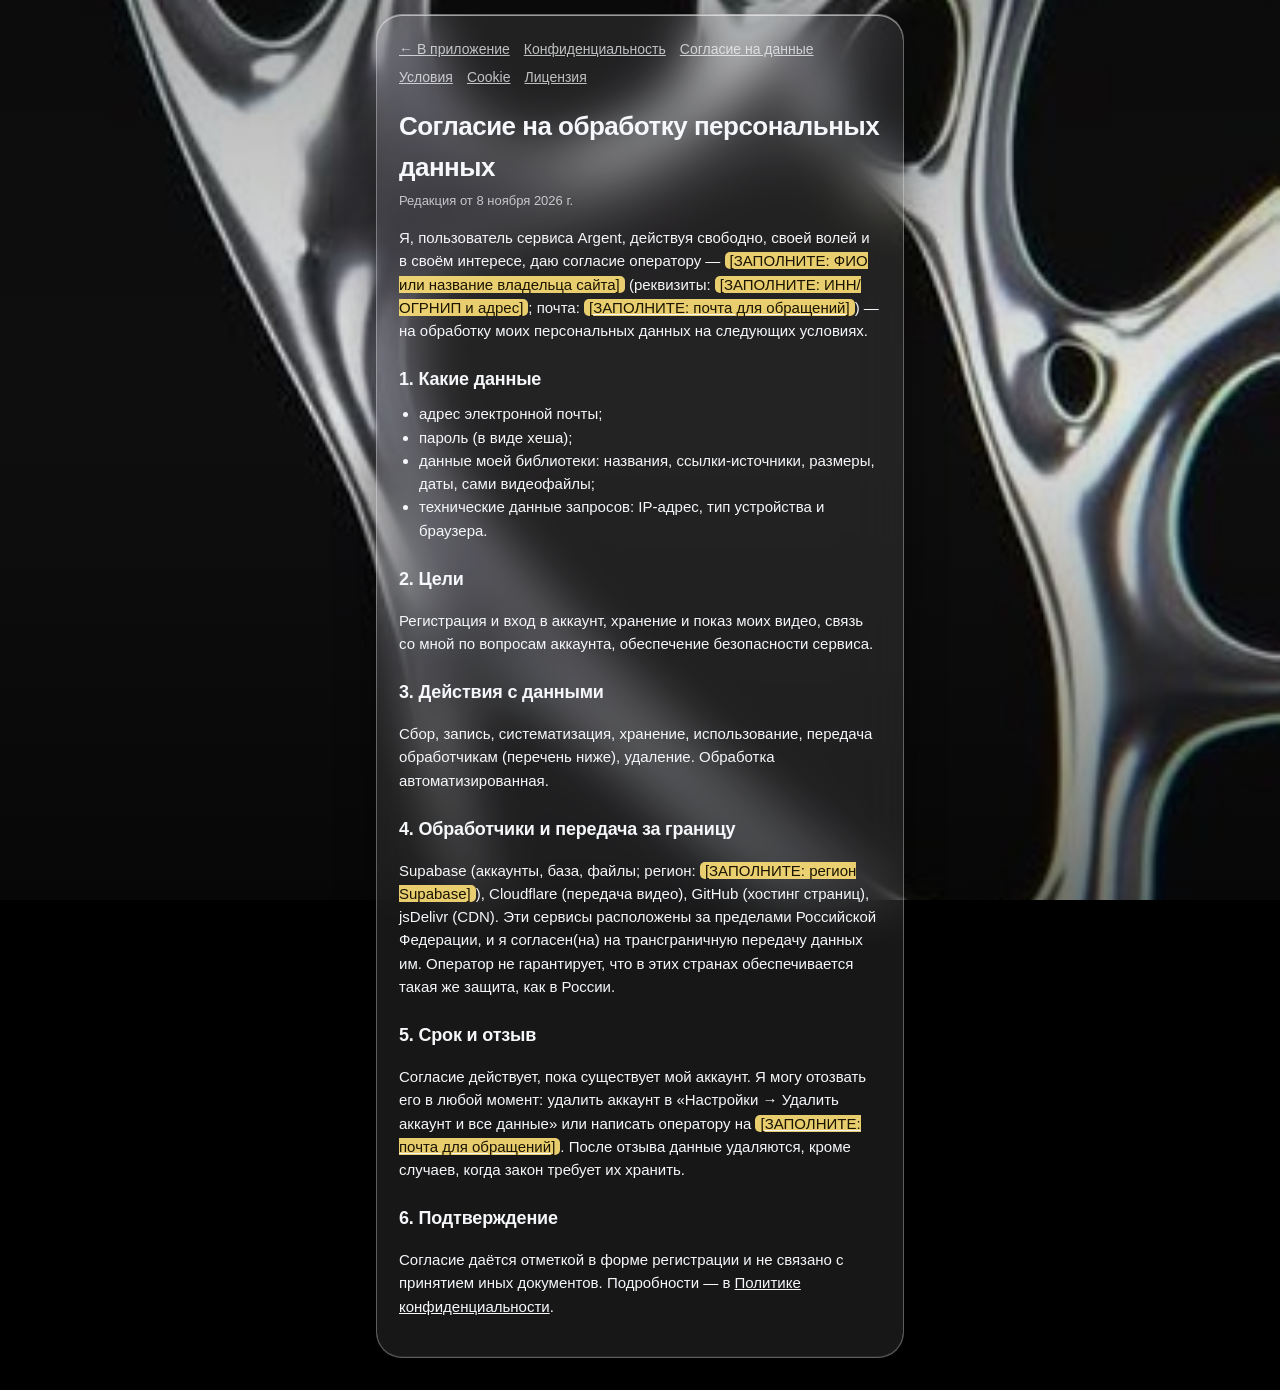
<file: consent.html>
<!doctype html>
<html lang="ru">
<head>
<meta charset="utf-8">
<meta name="viewport" content="width=device-width, initial-scale=1, viewport-fit=cover">
<title>Согласие на обработку персональных данных — Argent</title>
<meta name="theme-color" content="#000000">
<link rel="icon" href="icon.svg" type="image/svg+xml">
<link rel="stylesheet" href="style.css">
</head>
<body>
<div class="bg" aria-hidden="true"></div>
<main class="screen legal-screen">
  <article class="glass doc">
    <nav class="doc-nav" aria-label="Документы">
      <a href="index.html">← В приложение</a>
      <a href="privacy.html">Конфиденциальность</a>
      <a href="consent.html">Согласие на данные</a>
      <a href="terms.html">Условия</a>
      <a href="cookies.html">Cookie</a>
      <a href="license.html">Лицензия</a>
    </nav>
    <h1>Согласие на обработку персональных данных</h1>
    <p class="meta">Редакция от 8 ноября 2026 г.</p>

    <p>Я, пользователь сервиса Argent, действуя свободно, своей волей и в своём интересе, даю согласие оператору — <span data-op="name">ФИО или название владельца сайта</span> (реквизиты: <span data-op="details">ИНН/ОГРНИП и адрес</span>; почта: <a data-op-mail href="#"><span data-op="email">почта для обращений</span></a>) — на обработку моих персональных данных на следующих условиях.</p>

    <h2>1. Какие данные</h2>
    <ul>
      <li>адрес электронной почты;</li>
      <li>пароль (в виде хеша);</li>
      <li>данные моей библиотеки: названия, ссылки-источники, размеры, даты, сами видеофайлы;</li>
      <li>технические данные запросов: IP-адрес, тип устройства и браузера.</li>
    </ul>

    <h2>2. Цели</h2>
    <p>Регистрация и вход в аккаунт, хранение и показ моих видео, связь со мной по вопросам аккаунта, обеспечение безопасности сервиса.</p>

    <h2>3. Действия с данными</h2>
    <p>Сбор, запись, систематизация, хранение, использование, передача обработчикам (перечень ниже), удаление. Обработка автоматизированная.</p>

    <h2>4. Обработчики и передача за границу</h2>
    <p>Supabase (аккаунты, база, файлы; регион: <span data-op="serverRegion">регион Supabase</span>), Cloudflare (передача видео), GitHub (хостинг страниц), jsDelivr (CDN). Эти сервисы расположены за пределами Российской Федерации, и я согласен(на) на трансграничную передачу данных им. Оператор не гарантирует, что в этих странах обеспечивается такая же защита, как в России.</p>

    <h2>5. Срок и отзыв</h2>
    <p>Согласие действует, пока существует мой аккаунт. Я могу отозвать его в любой момент: удалить аккаунт в «Настройки → Удалить аккаунт и все данные» или написать оператору на <a data-op-mail href="#"><span data-op="email">почта для обращений</span></a>. После отзыва данные удаляются, кроме случаев, когда закон требует их хранить.</p>

    <h2>6. Подтверждение</h2>
    <p>Согласие даётся отметкой в форме регистрации и не связано с принятием иных документов. Подробности — в <a href="privacy.html">Политике конфиденциальности</a>.</p>

  </article>
</main>
<script src="config.js"></script>
<script src="legal.js"></script>
</body>
</html>
</file>
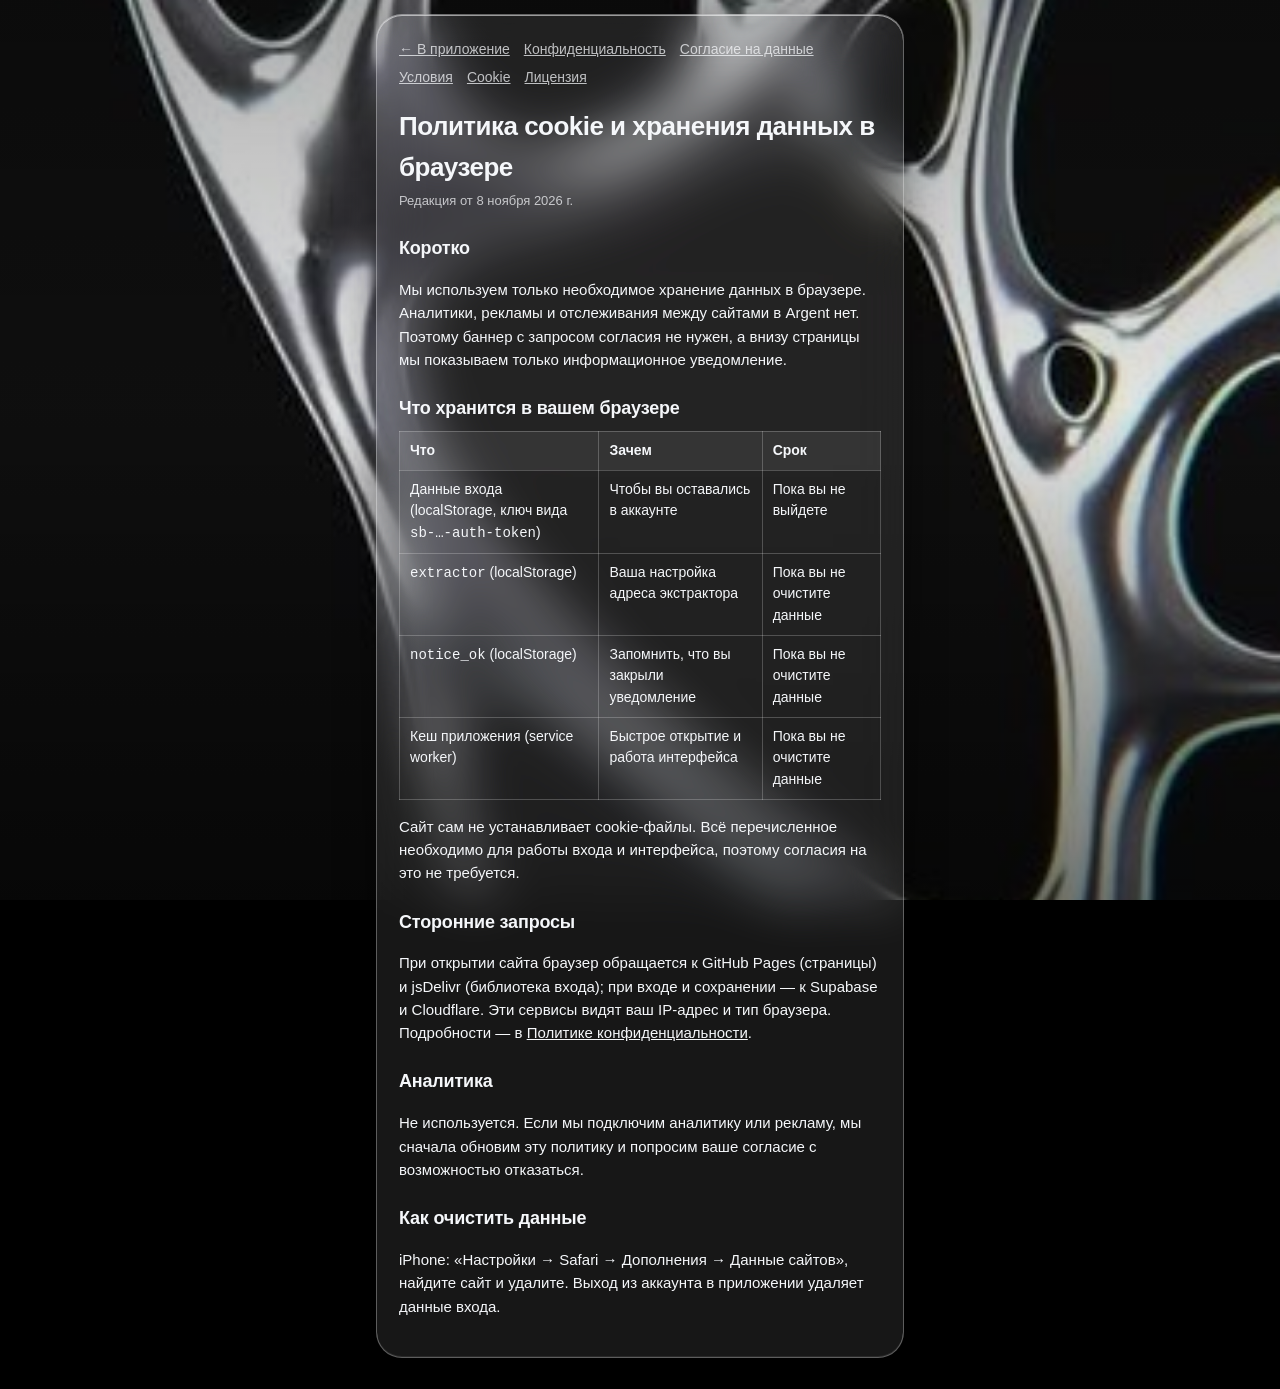
<file: cookies.html>
<!doctype html>
<html lang="ru">
<head>
<meta charset="utf-8">
<meta name="viewport" content="width=device-width, initial-scale=1, viewport-fit=cover">
<title>Политика cookie и хранения данных в браузере — Argent</title>
<meta name="theme-color" content="#000000">
<link rel="icon" href="icon.svg" type="image/svg+xml">
<link rel="stylesheet" href="style.css">
</head>
<body>
<div class="bg" aria-hidden="true"></div>
<main class="screen legal-screen">
  <article class="glass doc">
    <nav class="doc-nav" aria-label="Документы">
      <a href="index.html">← В приложение</a>
      <a href="privacy.html">Конфиденциальность</a>
      <a href="consent.html">Согласие на данные</a>
      <a href="terms.html">Условия</a>
      <a href="cookies.html">Cookie</a>
      <a href="license.html">Лицензия</a>
    </nav>
    <h1>Политика cookie и хранения данных в браузере</h1>
    <p class="meta">Редакция от 8 ноября 2026 г.</p>

    <h2>Коротко</h2>
    <p>Мы используем только необходимое хранение данных в браузере. Аналитики, рекламы и отслеживания между сайтами в Argent нет. Поэтому баннер с запросом согласия не нужен, а внизу страницы мы показываем только информационное уведомление.</p>

    <h2>Что хранится в вашем браузере</h2>
    <table>
      <tr><th>Что</th><th>Зачем</th><th>Срок</th></tr>
      <tr><td>Данные входа (localStorage, ключ вида <code>sb-…-auth-token</code>)</td><td>Чтобы вы оставались в аккаунте</td><td>Пока вы не выйдете</td></tr>
      <tr><td><code>extractor</code> (localStorage)</td><td>Ваша настройка адреса экстрактора</td><td>Пока вы не очистите данные</td></tr>
      <tr><td><code>notice_ok</code> (localStorage)</td><td>Запомнить, что вы закрыли уведомление</td><td>Пока вы не очистите данные</td></tr>
      <tr><td>Кеш приложения (service worker)</td><td>Быстрое открытие и работа интерфейса</td><td>Пока вы не очистите данные</td></tr>
    </table>
    <p>Сайт сам не устанавливает cookie-файлы. Всё перечисленное необходимо для работы входа и интерфейса, поэтому согласия на это не требуется.</p>

    <h2>Сторонние запросы</h2>
    <p>При открытии сайта браузер обращается к GitHub Pages (страницы) и jsDelivr (библиотека входа); при входе и сохранении — к Supabase и Cloudflare. Эти сервисы видят ваш IP-адрес и тип браузера. Подробности — в <a href="privacy.html">Политике конфиденциальности</a>.</p>

    <h2>Аналитика</h2>
    <p>Не используется. Если мы подключим аналитику или рекламу, мы сначала обновим эту политику и попросим ваше согласие с возможностью отказаться.</p>

    <h2>Как очистить данные</h2>
    <p>iPhone: «Настройки → Safari → Дополнения → Данные сайтов», найдите сайт и удалите. Выход из аккаунта в приложении удаляет данные входа.</p>

  </article>
</main>
<script src="config.js"></script>
<script src="legal.js"></script>
</body>
</html>
</file>
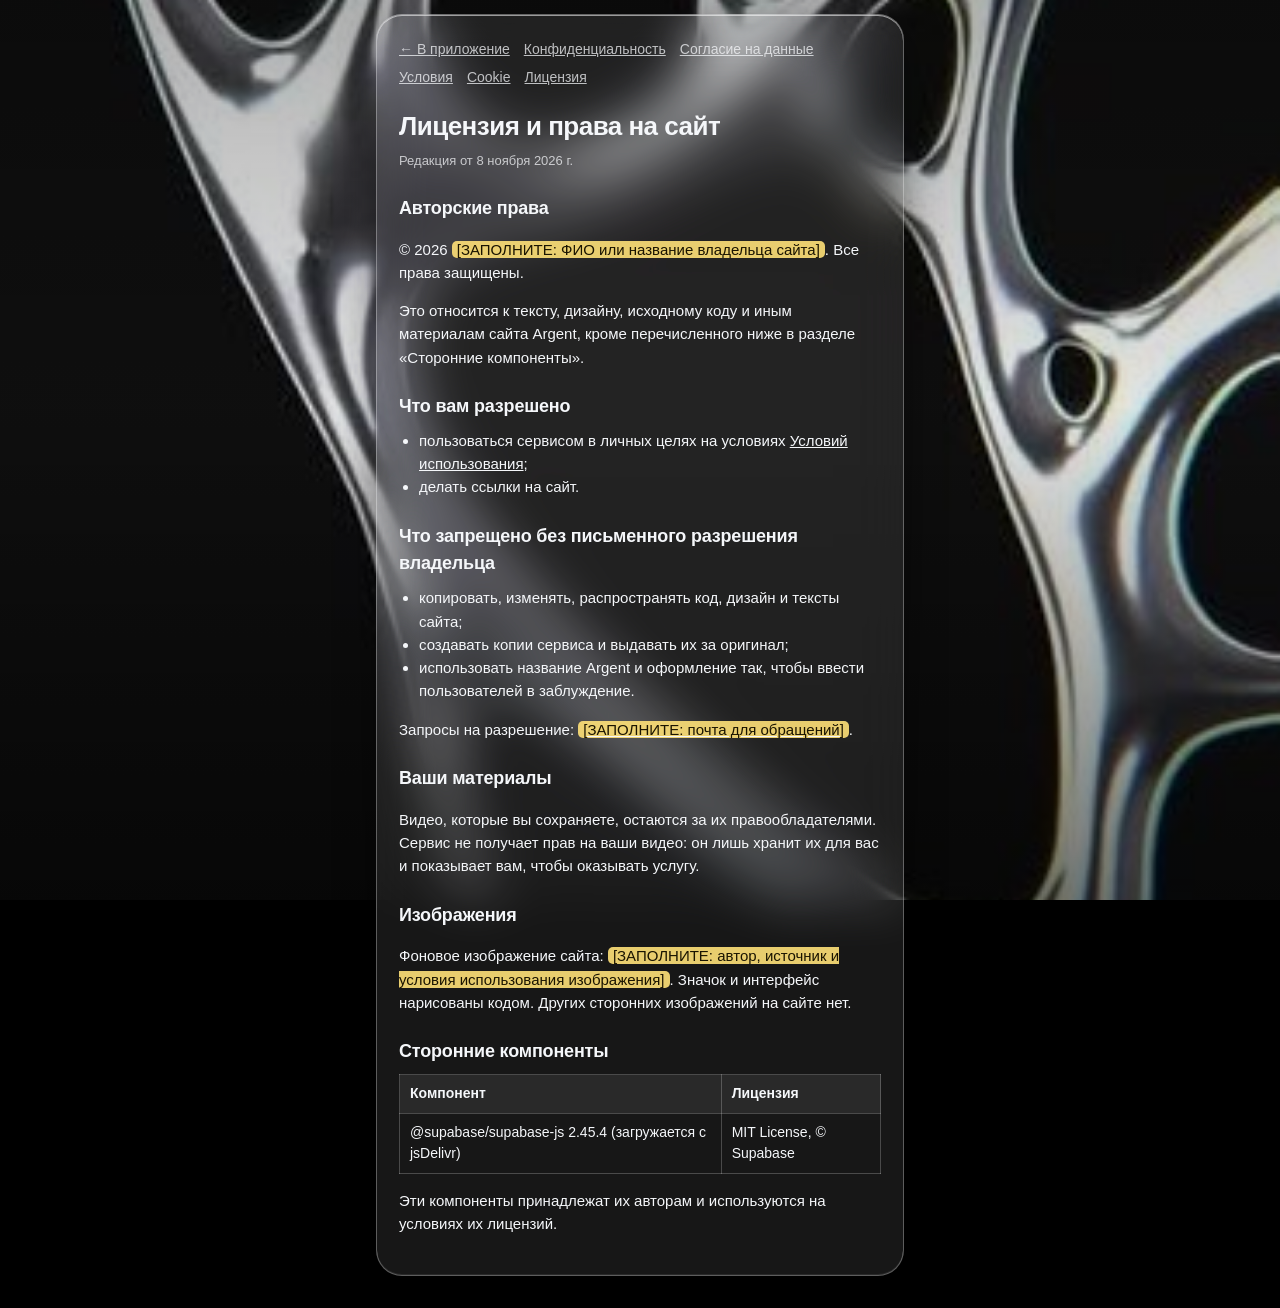
<file: license.html>
<!doctype html>
<html lang="ru">
<head>
<meta charset="utf-8">
<meta name="viewport" content="width=device-width, initial-scale=1, viewport-fit=cover">
<title>Лицензия и права на сайт — Argent</title>
<meta name="theme-color" content="#000000">
<link rel="icon" href="icon.svg" type="image/svg+xml">
<link rel="stylesheet" href="style.css">
</head>
<body>
<div class="bg" aria-hidden="true"></div>
<main class="screen legal-screen">
  <article class="glass doc">
    <nav class="doc-nav" aria-label="Документы">
      <a href="index.html">← В приложение</a>
      <a href="privacy.html">Конфиденциальность</a>
      <a href="consent.html">Согласие на данные</a>
      <a href="terms.html">Условия</a>
      <a href="cookies.html">Cookie</a>
      <a href="license.html">Лицензия</a>
    </nav>
    <h1>Лицензия и права на сайт</h1>
    <p class="meta">Редакция от 8 ноября 2026 г.</p>

    <h2>Авторские права</h2>
    <p>© 2026 <span data-op="name">ФИО или название владельца сайта</span>. Все права защищены.</p>
    <p>Это относится к тексту, дизайну, исходному коду и иным материалам сайта Argent, кроме перечисленного ниже в разделе «Сторонние компоненты».</p>

    <h2>Что вам разрешено</h2>
    <ul>
      <li>пользоваться сервисом в личных целях на условиях <a href="terms.html">Условий использования</a>;</li>
      <li>делать ссылки на сайт.</li>
    </ul>

    <h2>Что запрещено без письменного разрешения владельца</h2>
    <ul>
      <li>копировать, изменять, распространять код, дизайн и тексты сайта;</li>
      <li>создавать копии сервиса и выдавать их за оригинал;</li>
      <li>использовать название Argent и оформление так, чтобы ввести пользователей в заблуждение.</li>
    </ul>
    <p>Запросы на разрешение: <a data-op-mail href="#"><span data-op="email">почта для обращений</span></a>.</p>

    <h2>Ваши материалы</h2>
    <p>Видео, которые вы сохраняете, остаются за их правообладателями. Сервис не получает прав на ваши видео: он лишь хранит их для вас и показывает вам, чтобы оказывать услугу.</p>

    <h2>Изображения</h2>
    <p>Фоновое изображение сайта: <span data-op="imageCredit">автор, источник и условия использования изображения</span>. Значок и интерфейс нарисованы кодом. Других сторонних изображений на сайте нет.</p>

    <h2>Сторонние компоненты</h2>
    <table>
      <tr><th>Компонент</th><th>Лицензия</th></tr>
      <tr><td>@supabase/supabase-js 2.45.4 (загружается с jsDelivr)</td><td>MIT License, © Supabase</td></tr>
    </table>
    <p>Эти компоненты принадлежат их авторам и используются на условиях их лицензий.</p>

  </article>
</main>
<script src="config.js"></script>
<script src="legal.js"></script>
</body>
</html>
</file>
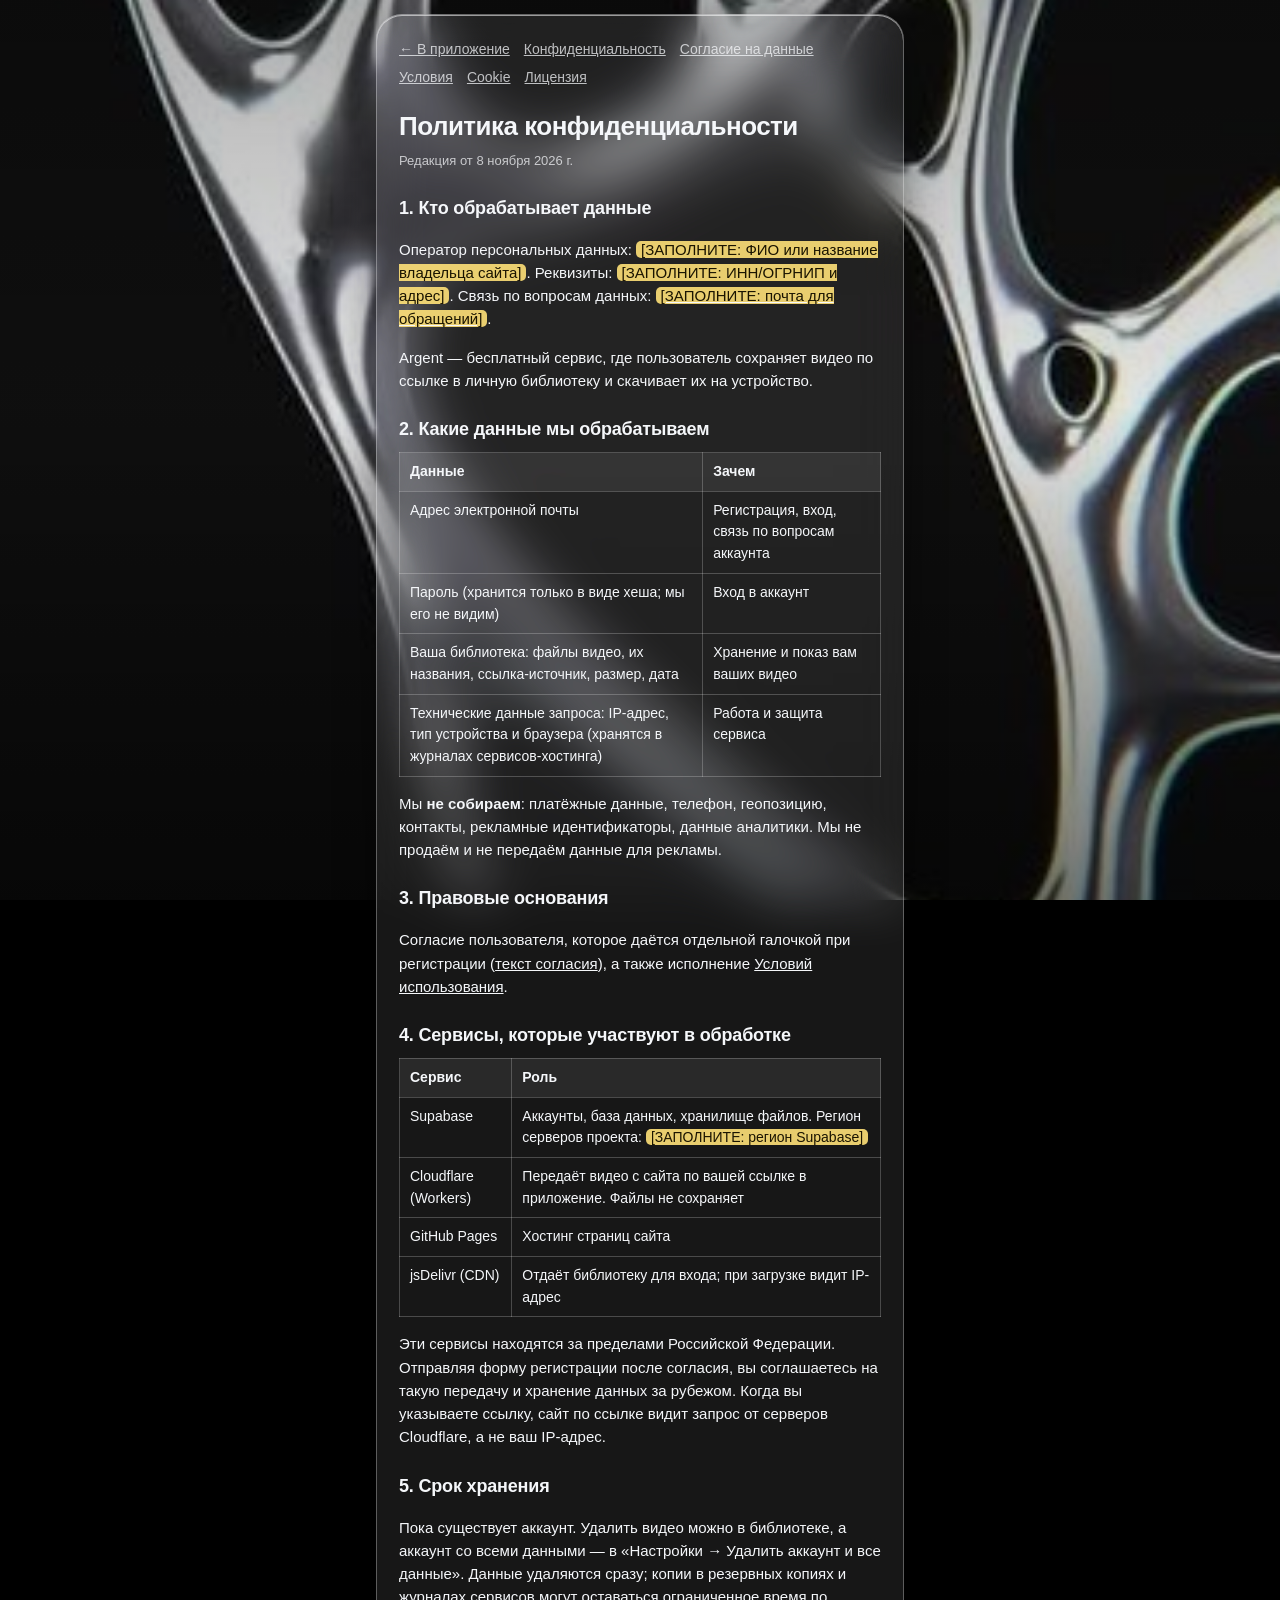
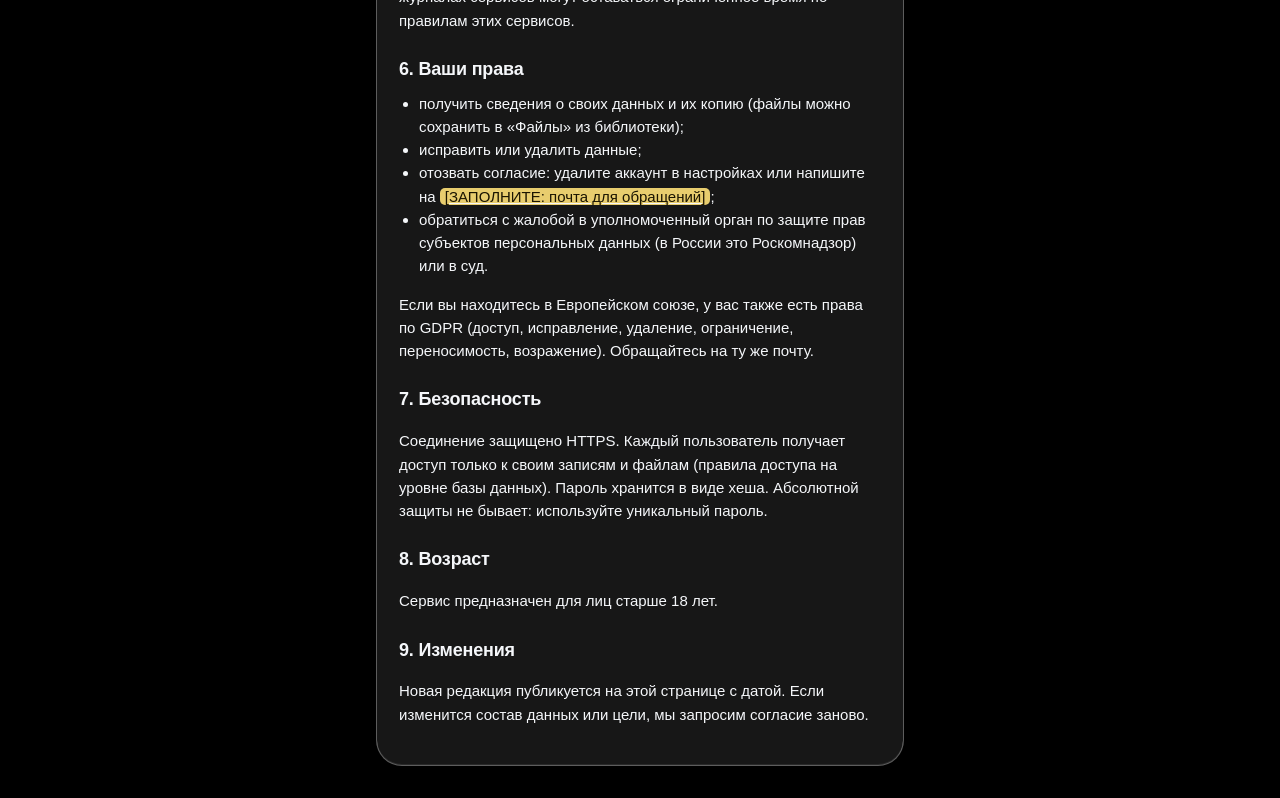
<file: privacy.html>
<!doctype html>
<html lang="ru">
<head>
<meta charset="utf-8">
<meta name="viewport" content="width=device-width, initial-scale=1, viewport-fit=cover">
<title>Политика конфиденциальности — Argent</title>
<meta name="theme-color" content="#000000">
<link rel="icon" href="icon.svg" type="image/svg+xml">
<link rel="stylesheet" href="style.css">
</head>
<body>
<div class="bg" aria-hidden="true"></div>
<main class="screen legal-screen">
  <article class="glass doc">
    <nav class="doc-nav" aria-label="Документы">
      <a href="index.html">← В приложение</a>
      <a href="privacy.html">Конфиденциальность</a>
      <a href="consent.html">Согласие на данные</a>
      <a href="terms.html">Условия</a>
      <a href="cookies.html">Cookie</a>
      <a href="license.html">Лицензия</a>
    </nav>
    <h1>Политика конфиденциальности</h1>
    <p class="meta">Редакция от 8 ноября 2026 г.</p>

    <h2>1. Кто обрабатывает данные</h2>
    <p>Оператор персональных данных: <span data-op="name">ФИО или название владельца сайта</span>. Реквизиты: <span data-op="details">ИНН/ОГРНИП и адрес</span>.
    Связь по вопросам данных: <a data-op-mail href="#"><span data-op="email">почта для обращений</span></a>.</p>
    <p>Argent — бесплатный сервис, где пользователь сохраняет видео по ссылке в личную библиотеку и скачивает их на устройство.</p>

    <h2>2. Какие данные мы обрабатываем</h2>
    <table>
      <tr><th>Данные</th><th>Зачем</th></tr>
      <tr><td>Адрес электронной почты</td><td>Регистрация, вход, связь по вопросам аккаунта</td></tr>
      <tr><td>Пароль (хранится только в виде хеша; мы его не видим)</td><td>Вход в аккаунт</td></tr>
      <tr><td>Ваша библиотека: файлы видео, их названия, ссылка-источник, размер, дата</td><td>Хранение и показ вам ваших видео</td></tr>
      <tr><td>Технические данные запроса: IP-адрес, тип устройства и браузера (хранятся в журналах сервисов-хостинга)</td><td>Работа и защита сервиса</td></tr>
    </table>
    <p>Мы <b>не собираем</b>: платёжные данные, телефон, геопозицию, контакты, рекламные идентификаторы, данные аналитики. Мы не продаём и не передаём данные для рекламы.</p>

    <h2>3. Правовые основания</h2>
    <p>Согласие пользователя, которое даётся отдельной галочкой при регистрации (<a href="consent.html">текст согласия</a>), а также исполнение <a href="terms.html">Условий использования</a>.</p>

    <h2>4. Сервисы, которые участвуют в обработке</h2>
    <table>
      <tr><th>Сервис</th><th>Роль</th></tr>
      <tr><td>Supabase</td><td>Аккаунты, база данных, хранилище файлов. Регион серверов проекта: <span data-op="serverRegion">регион Supabase</span></td></tr>
      <tr><td>Cloudflare (Workers)</td><td>Передаёт видео с сайта по вашей ссылке в приложение. Файлы не сохраняет</td></tr>
      <tr><td>GitHub Pages</td><td>Хостинг страниц сайта</td></tr>
      <tr><td>jsDelivr (CDN)</td><td>Отдаёт библиотеку для входа; при загрузке видит IP-адрес</td></tr>
    </table>
    <p>Эти сервисы находятся за пределами Российской Федерации. Отправляя форму регистрации после согласия, вы соглашаетесь на такую передачу и хранение данных за рубежом.
    Когда вы указываете ссылку, сайт по ссылке видит запрос от серверов Cloudflare, а не ваш IP-адрес.</p>

    <h2>5. Срок хранения</h2>
    <p>Пока существует аккаунт. Удалить видео можно в библиотеке, а аккаунт со всеми данными — в «Настройки → Удалить аккаунт и все данные». Данные удаляются сразу; копии в резервных копиях и журналах сервисов могут оставаться ограниченное время по правилам этих сервисов.</p>

    <h2>6. Ваши права</h2>
    <ul>
      <li>получить сведения о своих данных и их копию (файлы можно сохранить в «Файлы» из библиотеки);</li>
      <li>исправить или удалить данные;</li>
      <li>отозвать согласие: удалите аккаунт в настройках или напишите на <a data-op-mail href="#"><span data-op="email">почта для обращений</span></a>;</li>
      <li>обратиться с жалобой в уполномоченный орган по защите прав субъектов персональных данных (в России это Роскомнадзор) или в суд.</li>
    </ul>
    <p>Если вы находитесь в Европейском союзе, у вас также есть права по GDPR (доступ, исправление, удаление, ограничение, переносимость, возражение). Обращайтесь на ту же почту.</p>

    <h2>7. Безопасность</h2>
    <p>Соединение защищено HTTPS. Каждый пользователь получает доступ только к своим записям и файлам (правила доступа на уровне базы данных). Пароль хранится в виде хеша.
    Абсолютной защиты не бывает: используйте уникальный пароль.</p>

    <h2>8. Возраст</h2>
    <p>Сервис предназначен для лиц старше 18 лет.</p>

    <h2>9. Изменения</h2>
    <p>Новая редакция публикуется на этой странице с датой. Если изменится состав данных или цели, мы запросим согласие заново.</p>

  </article>
</main>
<script src="config.js"></script>
<script src="legal.js"></script>
</body>
</html>
</file>
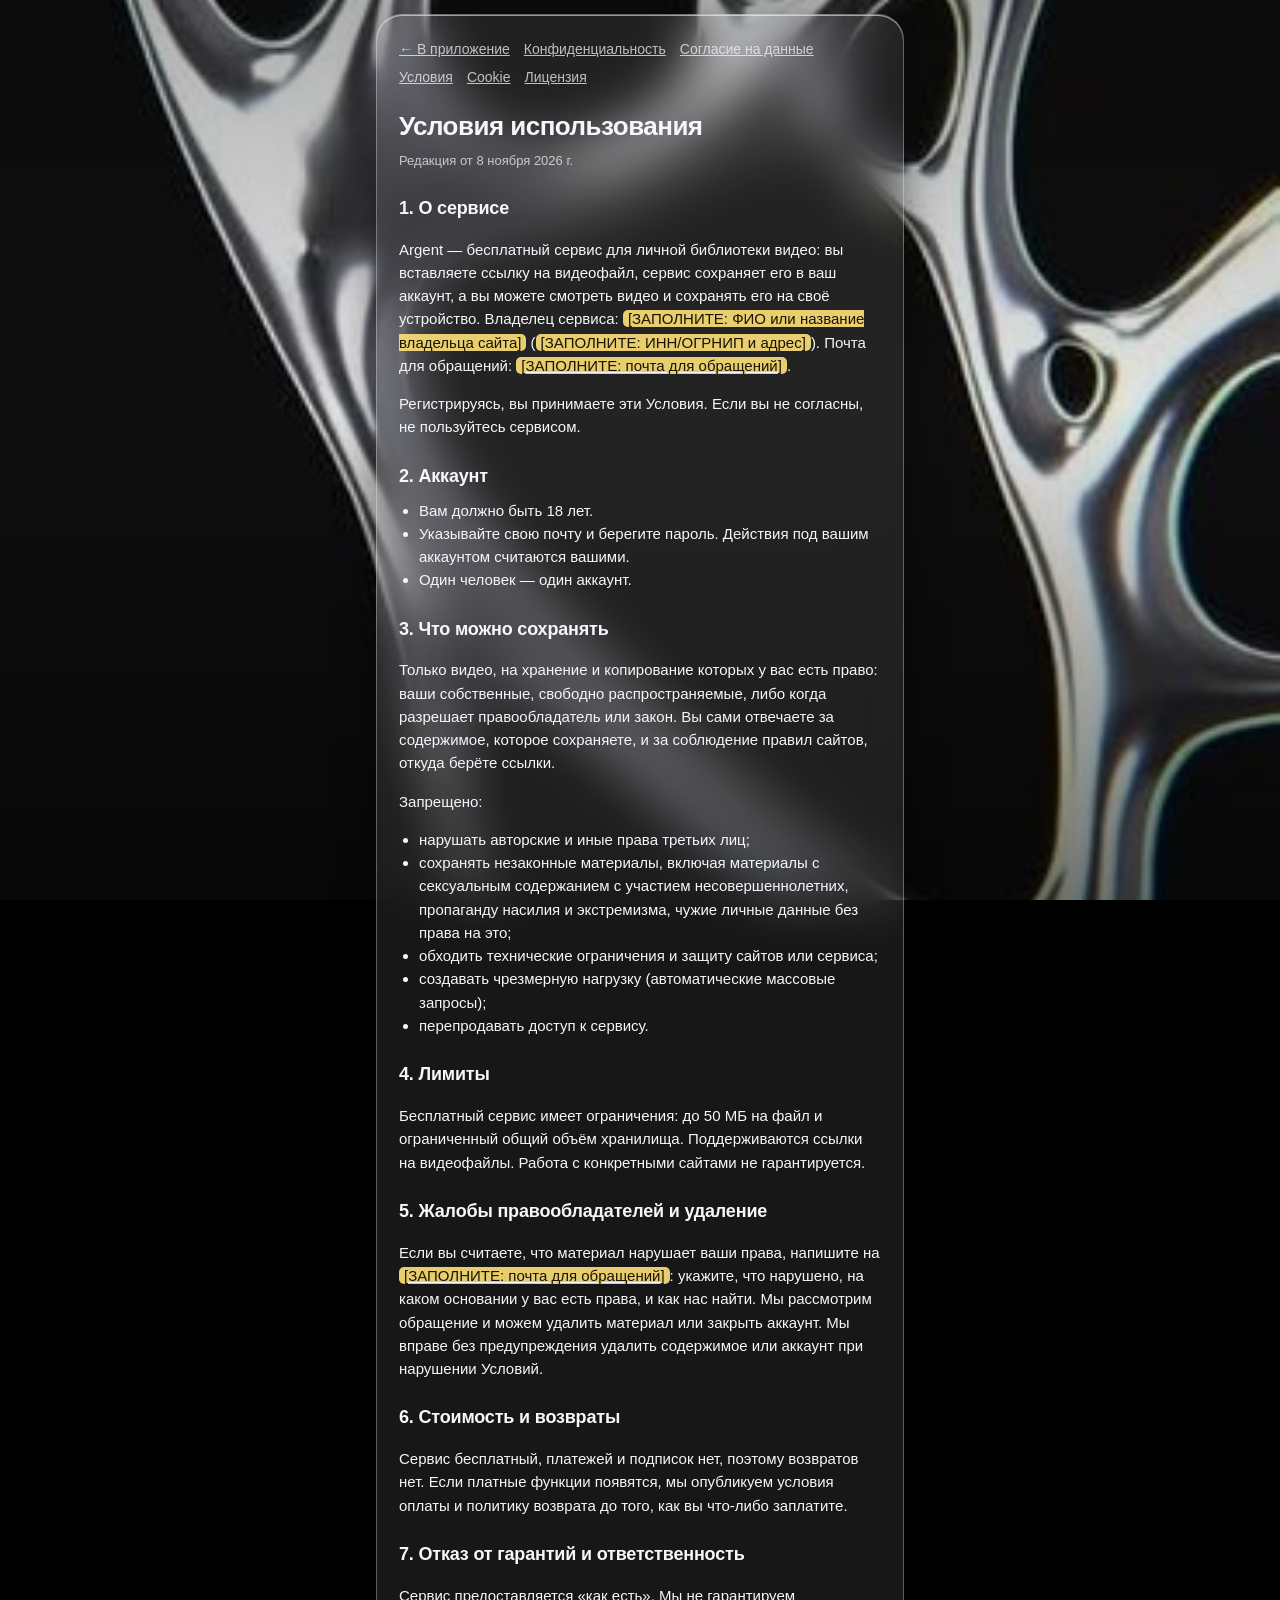
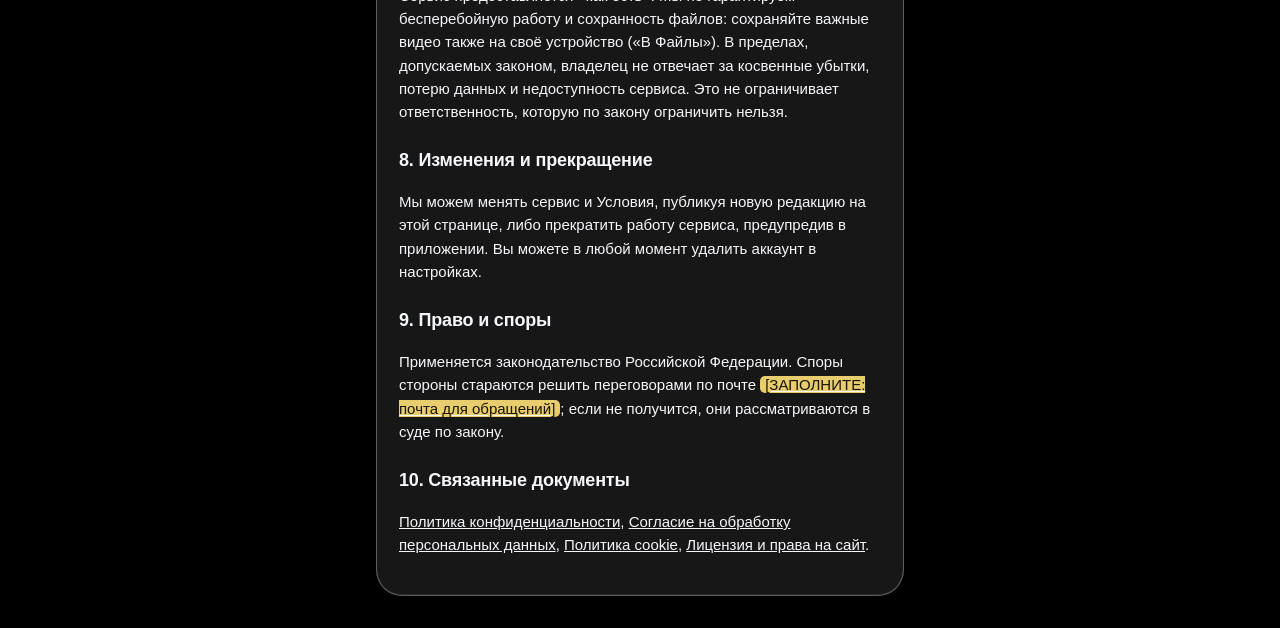
<file: terms.html>
<!doctype html>
<html lang="ru">
<head>
<meta charset="utf-8">
<meta name="viewport" content="width=device-width, initial-scale=1, viewport-fit=cover">
<title>Условия использования — Argent</title>
<meta name="theme-color" content="#000000">
<link rel="icon" href="icon.svg" type="image/svg+xml">
<link rel="stylesheet" href="style.css">
</head>
<body>
<div class="bg" aria-hidden="true"></div>
<main class="screen legal-screen">
  <article class="glass doc">
    <nav class="doc-nav" aria-label="Документы">
      <a href="index.html">← В приложение</a>
      <a href="privacy.html">Конфиденциальность</a>
      <a href="consent.html">Согласие на данные</a>
      <a href="terms.html">Условия</a>
      <a href="cookies.html">Cookie</a>
      <a href="license.html">Лицензия</a>
    </nav>
    <h1>Условия использования</h1>
    <p class="meta">Редакция от 8 ноября 2026 г.</p>

    <h2>1. О сервисе</h2>
    <p>Argent — бесплатный сервис для личной библиотеки видео: вы вставляете ссылку на видеофайл, сервис сохраняет его в ваш аккаунт, а вы можете смотреть видео и сохранять его на своё устройство. Владелец сервиса: <span data-op="name">ФИО или название владельца сайта</span> (<span data-op="details">ИНН/ОГРНИП и адрес</span>). Почта для обращений: <a data-op-mail href="#"><span data-op="email">почта для обращений</span></a>.</p>
    <p>Регистрируясь, вы принимаете эти Условия. Если вы не согласны, не пользуйтесь сервисом.</p>

    <h2>2. Аккаунт</h2>
    <ul>
      <li>Вам должно быть 18 лет.</li>
      <li>Указывайте свою почту и берегите пароль. Действия под вашим аккаунтом считаются вашими.</li>
      <li>Один человек — один аккаунт.</li>
    </ul>

    <h2>3. Что можно сохранять</h2>
    <p>Только видео, на хранение и копирование которых у вас есть право: ваши собственные, свободно распространяемые, либо когда разрешает правообладатель или закон. Вы сами отвечаете за содержимое, которое сохраняете, и за соблюдение правил сайтов, откуда берёте ссылки.</p>
    <p>Запрещено:</p>
    <ul>
      <li>нарушать авторские и иные права третьих лиц;</li>
      <li>сохранять незаконные материалы, включая материалы с сексуальным содержанием с участием несовершеннолетних, пропаганду насилия и экстремизма, чужие личные данные без права на это;</li>
      <li>обходить технические ограничения и защиту сайтов или сервиса;</li>
      <li>создавать чрезмерную нагрузку (автоматические массовые запросы);</li>
      <li>перепродавать доступ к сервису.</li>
    </ul>

    <h2>4. Лимиты</h2>
    <p>Бесплатный сервис имеет ограничения: до 50 МБ на файл и ограниченный общий объём хранилища. Поддерживаются ссылки на видеофайлы. Работа с конкретными сайтами не гарантируется.</p>

    <h2>5. Жалобы правообладателей и удаление</h2>
    <p>Если вы считаете, что материал нарушает ваши права, напишите на <a data-op-mail href="#"><span data-op="email">почта для обращений</span></a>: укажите, что нарушено, на каком основании у вас есть права, и как нас найти. Мы рассмотрим обращение и можем удалить материал или закрыть аккаунт. Мы вправе без предупреждения удалить содержимое или аккаунт при нарушении Условий.</p>

    <h2>6. Стоимость и возвраты</h2>
    <p>Сервис бесплатный, платежей и подписок нет, поэтому возвратов нет. Если платные функции появятся, мы опубликуем условия оплаты и политику возврата до того, как вы что-либо заплатите.</p>

    <h2>7. Отказ от гарантий и ответственность</h2>
    <p>Сервис предоставляется «как есть». Мы не гарантируем бесперебойную работу и сохранность файлов: сохраняйте важные видео также на своё устройство («В Файлы»). В пределах, допускаемых законом, владелец не отвечает за косвенные убытки, потерю данных и недоступность сервиса. Это не ограничивает ответственность, которую по закону ограничить нельзя.</p>

    <h2>8. Изменения и прекращение</h2>
    <p>Мы можем менять сервис и Условия, публикуя новую редакцию на этой странице, либо прекратить работу сервиса, предупредив в приложении. Вы можете в любой момент удалить аккаунт в настройках.</p>

    <h2>9. Право и споры</h2>
    <p>Применяется законодательство Российской Федерации. Споры стороны стараются решить переговорами по почте <a data-op-mail href="#"><span data-op="email">почта для обращений</span></a>; если не получится, они рассматриваются в суде по закону.</p>

    <h2>10. Связанные документы</h2>
    <p><a href="privacy.html">Политика конфиденциальности</a>, <a href="consent.html">Согласие на обработку персональных данных</a>, <a href="cookies.html">Политика cookie</a>, <a href="license.html">Лицензия и права на сайт</a>.</p>

  </article>
</main>
<script src="config.js"></script>
<script src="legal.js"></script>
</body>
</html>
</file>
<file: style.css>
:root{
  --ink:#f5f7fa;
  --ink-dim:rgba(245,247,250,.74);
  --glass:rgba(255,255,255,.09);
  --glass-strong:rgba(255,255,255,.17);
  --edge:rgba(255,255,255,.30);
  --accent:#cfe4ff;
  --danger:#ffb3be;
  --safe-t:env(safe-area-inset-top,0px);
  --safe-b:env(safe-area-inset-bottom,0px);
}
*{box-sizing:border-box;-webkit-tap-highlight-color:transparent}
html,body{margin:0;height:100%}
body{
  font:16px/1.45 -apple-system,BlinkMacSystemFont,"SF Pro Text","Segoe UI",Roboto,sans-serif;
  color:var(--ink);
  background:#000;
  overflow-x:hidden;
}
[hidden]{display:none!important}

/* ---------- Фон ---------- */
.bg{
  position:fixed;inset:0;z-index:-1;
  background:#050506 url("bg.jpg") center/cover no-repeat;
}
.bg::after{
  content:"";position:absolute;inset:0;
  background:linear-gradient(180deg,rgba(0,0,0,.30) 0%,rgba(0,0,0,.10) 45%,rgba(0,0,0,.55) 100%);
}

/* ---------- Стекло ---------- */
.glass{
  background:var(--glass);
  -webkit-backdrop-filter:blur(26px) saturate(170%);
  backdrop-filter:blur(26px) saturate(170%);
  border:1px solid var(--edge);
  border-radius:26px;
  box-shadow:
    inset 0 1px 0 rgba(255,255,255,.55),
    inset 0 -1px 0 rgba(255,255,255,.08),
    0 14px 40px rgba(0,0,0,.45);
}
.card{padding:22px}

/* ---------- Каркас ---------- */
.screen{
  min-height:100%;
  padding:calc(var(--safe-t) + 14px) 16px calc(var(--safe-b) + 96px);
  max-width:560px;margin:0 auto;
}
.auth{margin-top:4vh;text-align:center}
#authScreen{padding-bottom:calc(var(--safe-b) + 150px)}
.logo{line-height:0}
.cam{width:64px;height:48px}
.cam.sm{width:30px;height:23px;vertical-align:-5px;margin-right:6px}
h1{margin:6px 0 4px;font-size:30px;letter-spacing:-.02em}
h2{margin:0 0 14px;font-size:21px;letter-spacing:-.01em}
.muted{color:var(--ink-dim);margin:0 0 18px}
.hint{color:var(--ink-dim);font-size:13px;margin:14px 0 0}
.lbl{display:block;font-size:13px;color:var(--ink-dim);margin:6px 0}
.msg{min-height:1.3em;margin:10px 0 0;font-size:14px;color:var(--danger)}
.msg.ok{color:#b8ffd9}

input{
  width:100%;margin:0 0 12px;padding:15px 16px;
  font:inherit;font-size:16px;color:var(--ink);
  background:rgba(255,255,255,.12);
  border:1px solid rgba(255,255,255,.28);
  border-radius:16px;outline:none;
  -webkit-appearance:none;appearance:none;
}
input::placeholder{color:rgba(244,251,255,.55)}
input:focus{border-color:var(--accent);background:rgba(255,255,255,.18)}

.btn{
  width:100%;padding:15px 16px;margin:0 0 10px;
  font:inherit;font-weight:600;color:var(--ink);
  background:var(--glass-strong);
  border:1px solid var(--edge);border-radius:16px;
  box-shadow:inset 0 1px 0 rgba(255,255,255,.5);
  cursor:pointer;
}
.btn.primary{
  background:linear-gradient(180deg,rgba(255,255,255,.38),rgba(255,255,255,.12));
  border-color:rgba(255,255,255,.65);
}
.btn:active{transform:scale(.98)}
.btn:disabled{opacity:.55}
.btn.sm{width:auto;padding:10px 14px;margin:0;font-size:14px;border-radius:13px}
.btn.danger{color:var(--danger)}
.link{background:none;border:0;color:var(--ink);font:inherit;font-size:14px;text-decoration:underline;opacity:.85;padding:8px;cursor:pointer}

/* ---------- Шапка и вкладки ---------- */
.top{
  display:flex;align-items:center;justify-content:space-between;
  padding:12px 14px 12px 20px;margin-bottom:14px;border-radius:22px;
}
.brand{font-weight:700;font-size:18px}
.icon-btn{
  width:40px;height:40px;border-radius:14px;font-size:20px;color:var(--ink);
  background:var(--glass-strong);border:1px solid var(--edge);cursor:pointer;
}
.tabbar{
  position:fixed;left:50%;transform:translateX(-50%);
  bottom:calc(var(--safe-b) + 12px);
  width:min(92vw,420px);display:flex;gap:6px;padding:6px;border-radius:26px;
}
.tabbtn{
  flex:1;display:flex;flex-direction:column;align-items:center;gap:2px;
  padding:9px 6px;font:inherit;font-size:12px;font-weight:600;color:var(--ink-dim);
  background:none;border:0;border-radius:20px;cursor:pointer;
}
.tabbtn span{font-size:18px;line-height:1.1}
.tabbtn.active{color:var(--ink);background:var(--glass-strong);box-shadow:inset 0 1px 0 rgba(255,255,255,.5)}

/* ---------- Прогресс ---------- */
.progress{display:flex;align-items:center;gap:12px;margin-top:6px}
.bar{flex:1;height:10px;border-radius:99px;background:rgba(255,255,255,.18);overflow:hidden}
.bar i{display:block;height:100%;width:0;border-radius:99px;background:linear-gradient(90deg,#8e99a6,#fff);transition:width .15s}
.bar.indet i{width:40%;animation:slide 1.1s ease-in-out infinite}
@keyframes slide{0%{margin-left:-40%}100%{margin-left:100%}}
#progText{font-variant-numeric:tabular-nums;font-size:14px;min-width:84px;text-align:right}

/* ---------- Библиотека ---------- */
.list{display:grid;gap:14px}
.item{padding:12px;border-radius:24px}
.item video{width:100%;aspect-ratio:16/9;object-fit:cover;border-radius:16px;background:rgba(0,0,0,.5);display:block}
.item .meta{padding:10px 4px 2px}
.item .name{font-weight:600;word-break:break-word}
.item .sub{font-size:13px;color:var(--ink-dim)}
.item .row{display:flex;gap:8px;margin-top:10px}
.item .row .btn{flex:1}
.empty{padding:22px;text-align:center;color:var(--ink-dim)}

/* ---------- Шторки ---------- */
.sheet{
  position:fixed;inset:0;z-index:20;display:flex;align-items:flex-end;justify-content:center;
  padding:16px 16px calc(var(--safe-b) + 16px);
  background:rgba(0,0,0,.5);
  -webkit-backdrop-filter:blur(6px);backdrop-filter:blur(6px);
}
.sheet-card{width:min(100%,520px);background:rgba(30,30,34,.72)}
.sheet-card video{width:100%;max-height:60vh;border-radius:16px;background:#000;margin-bottom:12px}

.toast{
  position:fixed;left:50%;top:calc(var(--safe-t) + 10px);z-index:30;
  transform:translate(-50%,-140%);transition:transform .3s;
  max-width:90vw;padding:12px 18px;border-radius:18px;font-size:14px;
  background:rgba(20,20,24,.88);color:var(--ink);border:1px solid var(--edge);
  -webkit-backdrop-filter:blur(16px);backdrop-filter:blur(16px);
}
.toast.show{transform:translate(-50%,0)}

/* ---------- Согласия, документы, уведомление ---------- */
.consents{text-align:left;margin:2px 0 14px}
.check{display:flex;gap:10px;align-items:flex-start;font-size:13.5px;line-height:1.4;margin:0 0 10px;color:var(--ink-dim)}
.check input{
  flex:0 0 22px;width:22px;height:22px;margin:1px 0 0;padding:0;border-radius:7px;
  -webkit-appearance:none;appearance:none;border:1.5px solid rgba(255,255,255,.6);background:rgba(255,255,255,.1);
  display:grid;place-content:center;
}
.check input:checked{background:#fff;border-color:#fff}
.check input:checked::after{content:"";width:6px;height:11px;border:solid #111;border-width:0 2.5px 2.5px 0;transform:rotate(45deg) translate(-1px,-1px)}
.check a,.hint a{color:var(--ink)}
.legal-links{display:flex;flex-wrap:wrap;gap:4px 14px;justify-content:center;margin-top:14px;font-size:13px}
.legal-links a{color:var(--ink-dim)}

.notice{
  position:fixed;left:50%;transform:translateX(-50%);
  bottom:calc(var(--safe-b) + 92px);width:min(92vw,520px);z-index:15;
  display:flex;gap:12px;align-items:center;padding:12px 14px;border-radius:20px;
  background:rgba(30,30,34,.8);
}
.notice p{margin:0;font-size:13px;line-height:1.35}
.notice a{color:var(--ink)}
.notice .btn{flex:0 0 auto}

.doc{padding:24px 22px;line-height:1.55}
.doc h1{font-size:26px;margin:0 0 4px}
.doc h2{font-size:18px;margin:24px 0 8px}
.doc p,.doc li{font-size:15px;color:var(--ink)}
.doc ul{padding-left:20px;margin:6px 0}
.doc a{color:var(--ink)}
.doc .meta{color:var(--ink-dim);font-size:13px;margin:0 0 14px}
.doc table{width:100%;border-collapse:collapse;font-size:14px;margin:8px 0}
.doc th,.doc td{border:1px solid rgba(255,255,255,.22);padding:8px 10px;text-align:left;vertical-align:top}
.doc th{background:rgba(255,255,255,.08)}
.doc mark{background:rgba(255,226,120,.9);color:#1a1400;border-radius:5px;padding:0 5px}
.doc-nav{display:flex;flex-wrap:wrap;gap:6px 14px;margin:0 0 18px;font-size:14px}
.doc-nav a{color:var(--ink-dim)}
.legal-screen{padding-bottom:calc(var(--safe-b) + 32px)}

#authScreen:not([hidden]) ~ #notice{bottom:calc(var(--safe-b) + 12px)}
.sheet-card .link{display:block;margin:6px auto 0}
</file>
